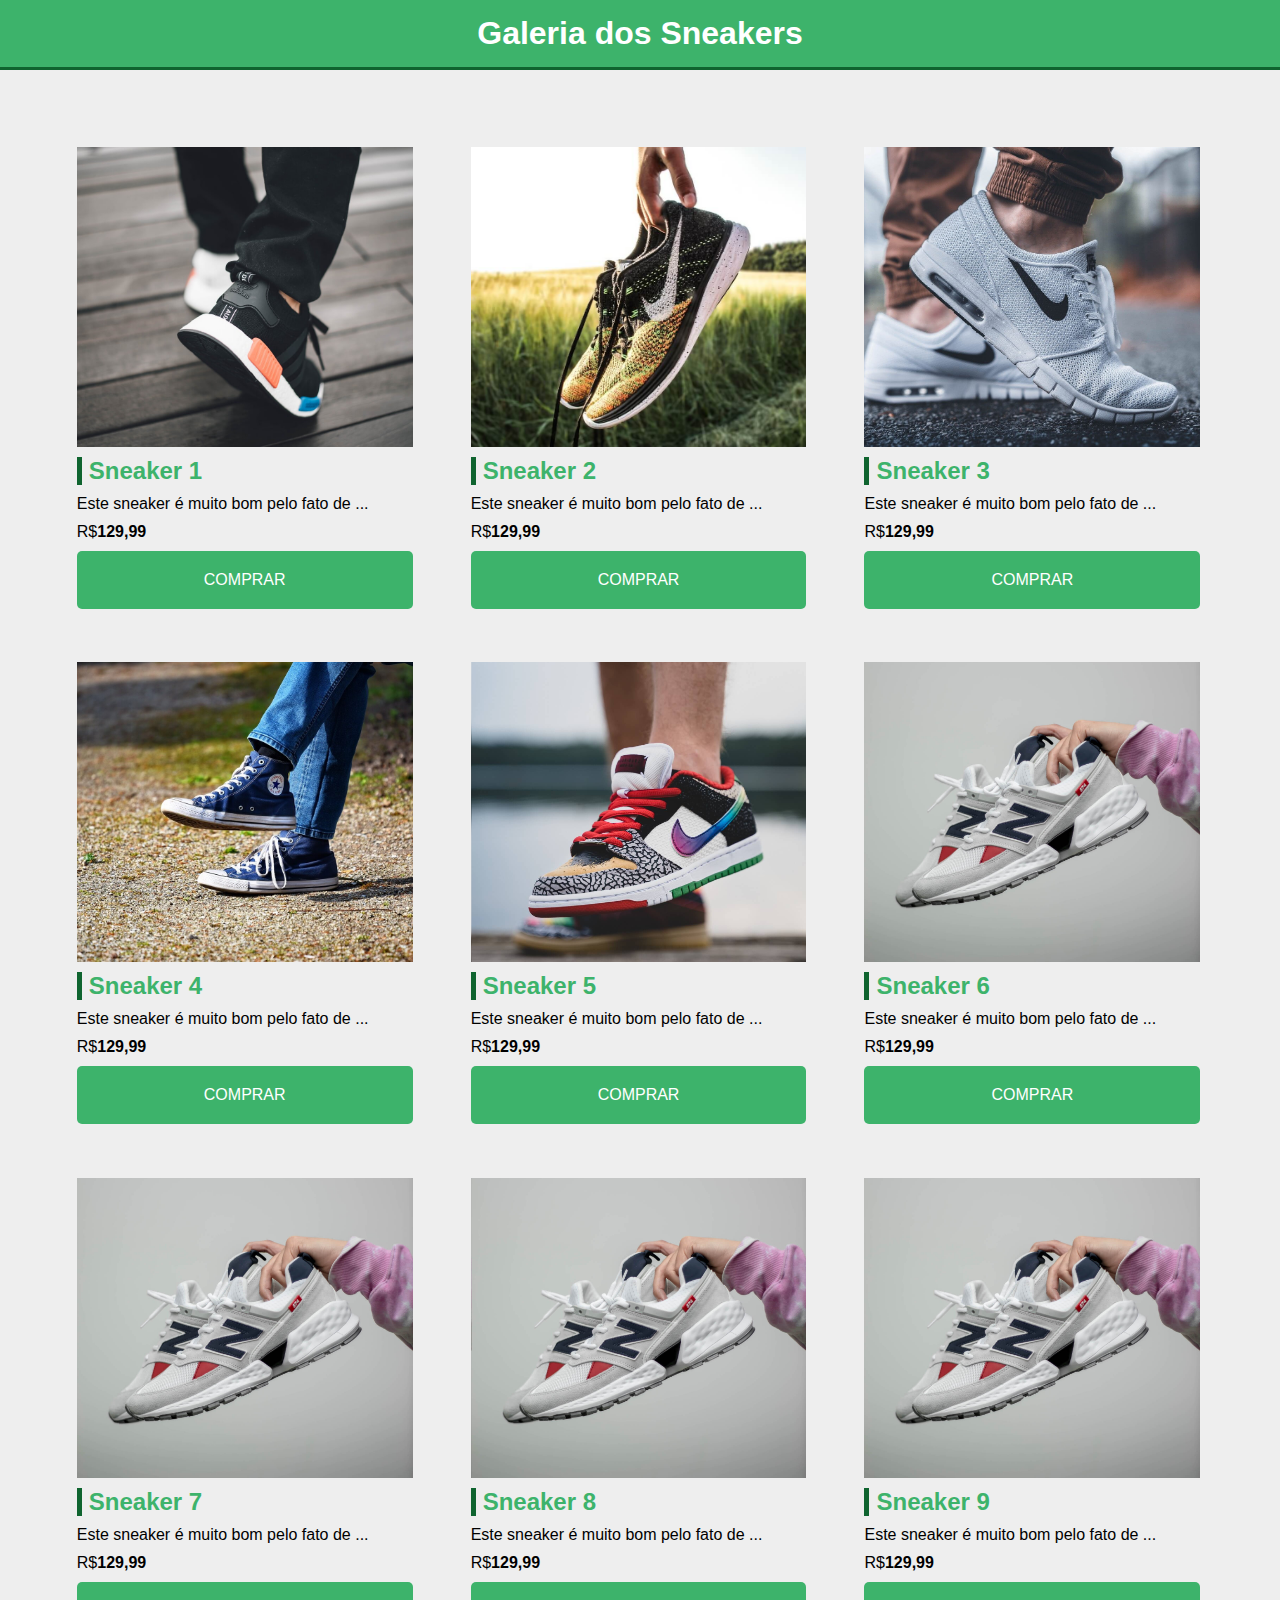
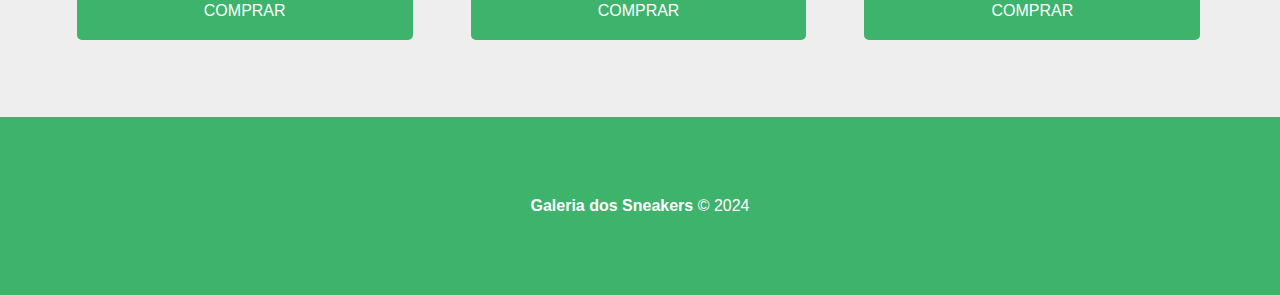
<file: Projeto/index.html>
<!DOCTYPE html>
<html lang="pt-br">
<head>
    <meta charset="UTF-8">
    <meta name="viewport" content="width=device-width, initial-scale=1.0">
    <title>Projeto CSS</title>
    <link rel="stylesheet" href="css/style.css ">
</head>
<body>
    <!-- Cabeçalho -->
     <header>
        <h1>Galeria dos Sneakers</h1>
     </header>

    <!-- Grid de produtos -->
     <main class="container">
        <section class="products-container">
            <div class="card">
                <div class="product-image" id="img-1"></div>
                <h3>Sneaker 1</h3>
                <p>Este sneaker é muito bom pelo fato de ...</p>
                <p>R$<span class="bold">129,99</span></p>
                <a href="#" class="btn">Comprar</a>
            </div>
            <div class="card">
                <div class="product-image" id="img-2"></div>
                <h3>Sneaker 2</h3>
                <p>Este sneaker é muito bom pelo fato de ...</p>
                <p>R$<span class="bold">129,99</span></p>
                <a href="#" class="btn">Comprar</a>
            </div>
            <div class="card">
                <div class="product-image" id="img-3"></div>
                <h3>Sneaker 3</h3>
                <p>Este sneaker é muito bom pelo fato de ...</p>
                <p>R$<span class="bold">129,99</span></p>
                <a href="#" class="btn">Comprar</a>
            </div>
            <div class="card">
                <div class="product-image" id="img-4"></div>
                <h3>Sneaker 4</h3>
                <p>Este sneaker é muito bom pelo fato de ...</p>
                <p>R$<span class="bold">129,99</span></p>
                <a href="#" class="btn">Comprar</a>
            </div>
            <div class="card">
                <div class="product-image" id="img-5"></div>
                <h3>Sneaker 5</h3>
                <p>Este sneaker é muito bom pelo fato de ...</p>
                <p>R$<span class="bold">129,99</span></p>
                <a href="#" class="btn">Comprar</a>
            </div>
            <div class="card">
                <div class="product-image" id="img-6"></div>
                    <h3>Sneaker 6</h3>
                    <p>Este sneaker é muito bom pelo fato de ...</p>
                    <p>R$<span class="bold">129,99</span></p>
                    <a href="#" class="btn">Comprar</a>
            </div>
            <div class="card">
                <div class="product-image" id="img-6"></div>
                    <h3>Sneaker 7</h3>
                    <p>Este sneaker é muito bom pelo fato de ...</p>
                    <p>R$<span class="bold">129,99</span></p>
                    <a href="#" class="btn">Comprar</a>
            </div>
            <div class="card">
                <div class="product-image" id="img-6"></div>
                    <h3>Sneaker 8</h3>
                    <p>Este sneaker é muito bom pelo fato de ...</p>
                    <p>R$<span class="bold">129,99</span></p>
                    <a href="#" class="btn">Comprar</a>
            </div>
            <div class="card">
                <div class="product-image" id="img-6"></div>
                    <h3>Sneaker 9</h3>
                    <p>Este sneaker é muito bom pelo fato de ...</p>
                    <p>R$<span class="bold">129,99</span></p>
                    <a href="#" class="btn">Comprar</a>
            </div>
        </section>
     </main>

    <!-- Rodapé -->
     <footer>
        <p>
            <span class="bold">Galeria dos Sneakers</span>
            &copy; 2024
        </p>
     </footer>
</body>
</html>
</file>
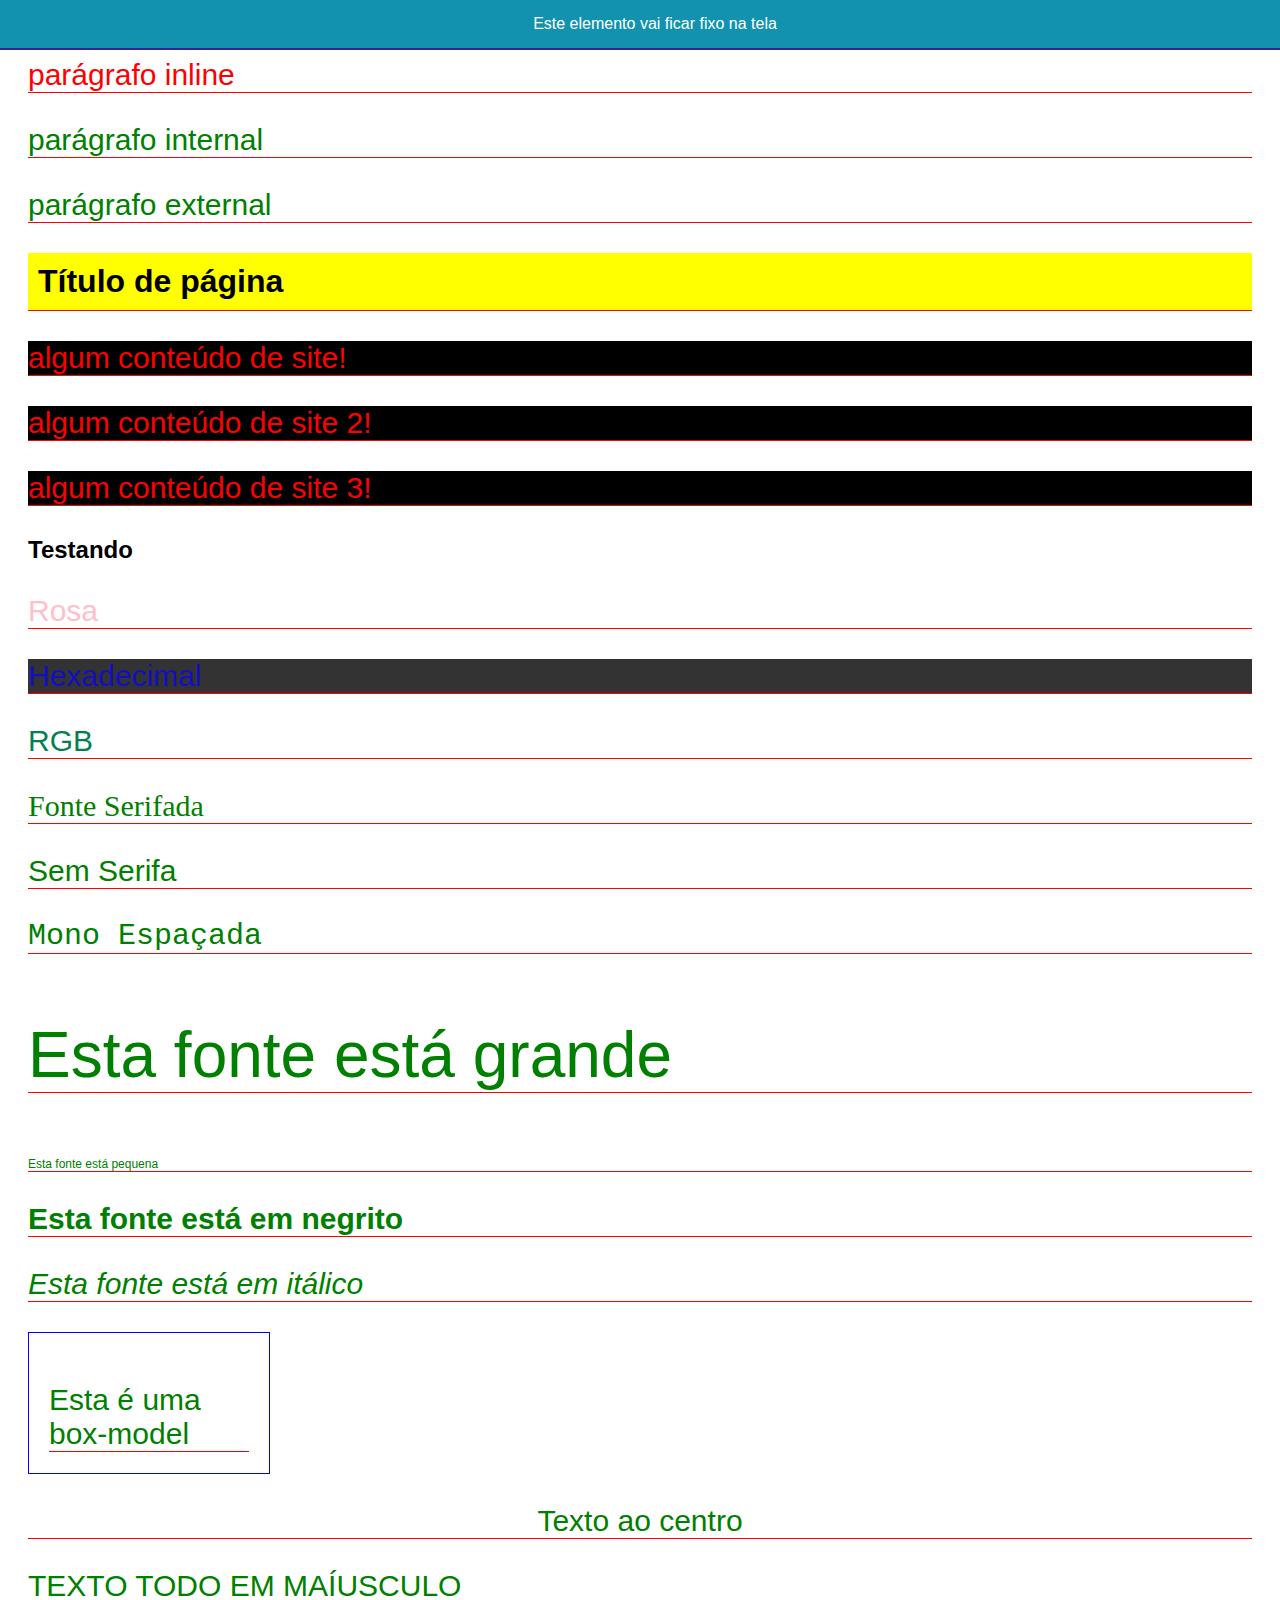
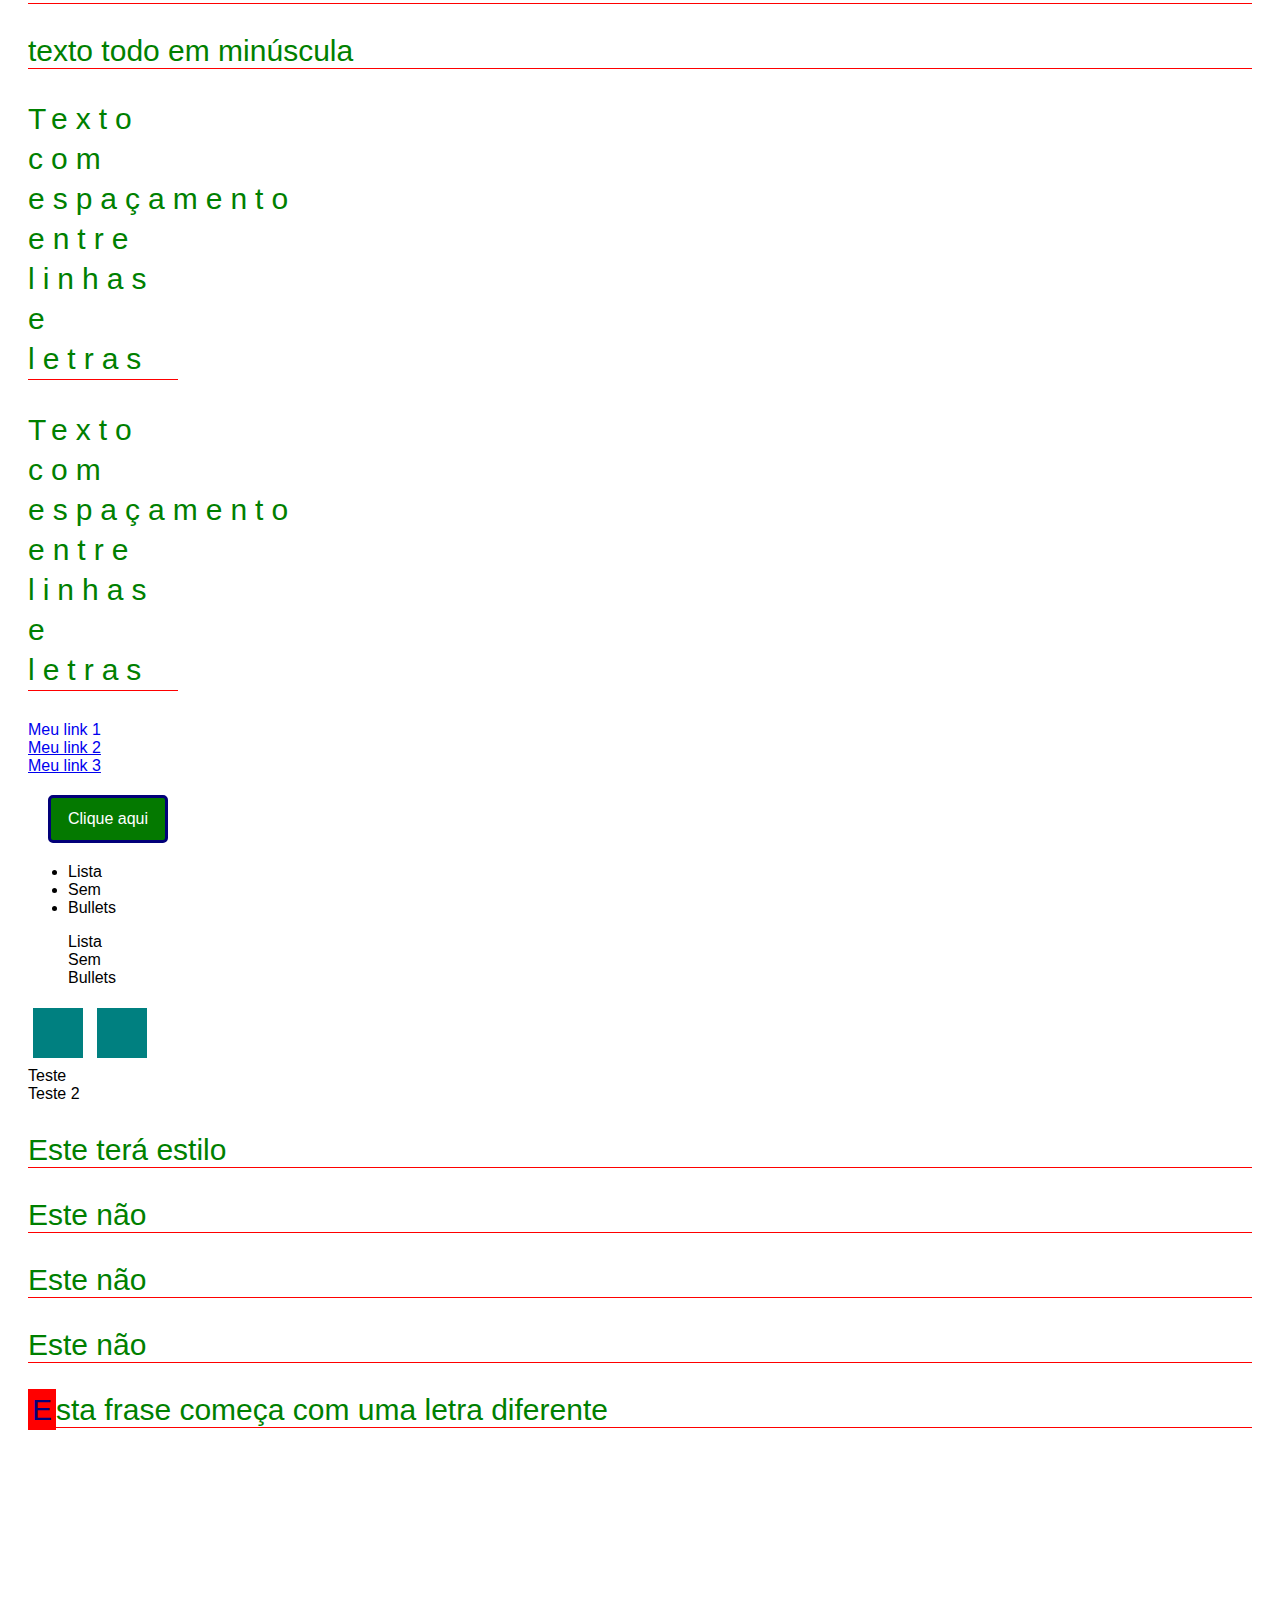
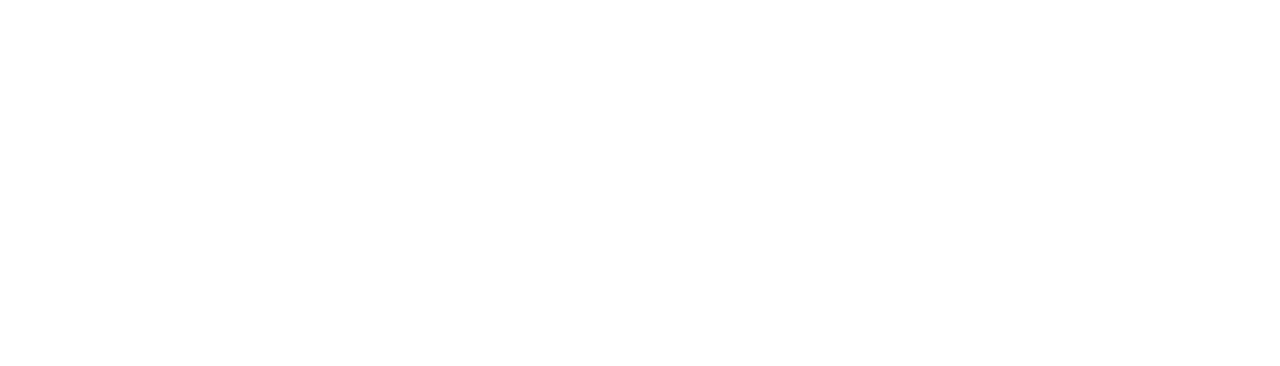
<file: Teoria/index.html>
<!DOCTYPE html>
<html lang="en">
<head>
    <meta charset="UTF-8">
    <meta name="viewport" content="width=device-width, initial-scale=1.0">
    <link rel="stylesheet" href="style.css">
    <title>Teoria Css</title>
    <!-- <style>
        body {
            padding: 20px;
        }

        p {
            color: green;
        }
    </style> -->
</head>
<body>
    <p style="color: red;">parágrafo inline</p>
    <p>parágrafo internal</p>
    <p>parágrafo external</p>

    <!-- Classes e ids -->

    <h1 id="titulo-principal">Título de página</h1>
    <p class="meu-paragrafo">algum conteúdo de site!</p>
    <p class="meu-paragrafo">algum conteúdo de site 2!</p>
    <p class="meu-paragrafo">algum conteúdo de site 3!</p>
    <h2>Testando</h2>

    <!-- Cores -->
     <p class="nome-da-cor">Rosa</p>
     <p class="hexa">Hexadecimal</p>
     <p class="rgb">RGB</p>

     <!-- Fontes -->
      <p class="serifada">Fonte Serifada</p>
      <p class="sem-serifa">Sem Serifa</p>
      <p class="mono-espacada">Mono Espaçada</p>

      <!-- Size e weight -->
       <p class="tamanho-fonte-grande">Esta fonte está grande</p>
       <p class="tamanho-fonte-pequena">Esta fonte está pequena</p>
       <p class="peso-fonte">Esta fonte está em negrito</p>
       <p class="text-italic">Esta fonte está em itálico</p>

       <!-- Box Model -->
        <div class="box-model">
            <p>Esta é uma box-model</p>
        </div>

        <!-- Propriedades de texto -->
         <p class="alinhamento">Texto ao centro</p>
         <p class="transform-maiuscula">texto todo em maíusculo</p>
         <p class="trandform-minuscula">TEXTO TODO EM MINÚSCULA</p>

         <!-- Espaçamento de linhas e letras -->
          <p class="espacamento-texto">Texto com espaçamento entre linhas e letras</p>
          <p class="espacamento-texto">Texto com espaçamento entre linhas e letras</p>

          <!-- Links -->
           <div>
                <a href="#" class="decoration">Meu link 1</a>
           </div>
           <div>
                <a href="https://www.google.com/" class="visitado">Meu link 2</a>
           </div>
           <div>
                <a href="#" class="estilo-hover">Meu link 3</a>
           </div>

           <!-- Link em botão -->
            <div>
                <a href="#" class="btn">Clique aqui</a>
            </div>

            <!-- Listas -->
             <ul>
                <li>Lista</li>
                <li>Sem</li>
                <li>Bullets</li>
             </ul>
             <ul class="sem-estilo">
                <li>Lista</li>
                <li>Sem</li>
                <li>Bullets</li>
             </ul>

             <!-- Display -->
              <div class="inline"></div>
              <div class="inline"></div>
              <span class="bloco">Teste</span>
              <span class="bloco">Teste 2</span>
              <div class="inline hidden"></div>

              <!-- Position Fixed -->
              <div class="elemento-fixo">Este elemento vai ficar fixo na tela</div>
              
              <!-- First Child -->
               <div class="primeiro-elemento">
                    <p>Este terá estilo</p>
                    <p>Este não</p>
                    <p>Este não</p>
                    <p>Este não</p>
               </div>

               <!-- Pseudo elemento -->
                <div>
                    <p class="primeira-letra">Esta frase começa com uma letra diferente</p>
                </div>
</body>
</html>
</file>
<file: Projeto/css/style.css>
* {
    padding: 0;
    margin: 0;
    box-sizing: border-box;
    font-family: Helvetica;
}

/* Cabeçalho */
header {
    background-color: #3db36b;
    color: #fff;
    padding: 15px;
    text-align: center;
    border-bottom: 3px solid #0f642f;
}

/* Grid de Produtos */
.container {
    background-color: #eee;
    min-height: 60vh;
    padding: 50px;
}

.products-container {
    max-width: 1200px;
    margin: 0 auto;
}

.card {
    width: 31%;
    display: inline-block;
    margin: 1% 1%;
    padding: 15px;
}

.product-image {
    height: 300px;
    width: 100%;
    margin-bottom: 10px;
    background-position: center;
    background-size: cover;
}

#img-1 {
    background-image: url(../img/tenis1.jpg);
}

#img-2 {
    background-image: url(../img/tenis2.jpg);
}

#img-3 {
    background-image: url(../img/tenis3.jpg);
}

#img-4 {
    background-image: url(../img/tenis4.jpg);
}

#img-5 {
    background-image: url(../img/tenis5.jpg);
}

#img-6 {
    background-image: url(../img/tenis6.jpg);
}

h3 {
    margin-bottom: 10px;
    color: #3db36b;
    border-left: 5px solid #0f642f;
    padding-left: 7px;
    font-size: 24px;
}

.card p {
    margin-bottom: 10px;
}

.bold {
    font-weight: bold;
}

.btn {
    display: block;
    width: 100%;
    text-decoration: none;
    text-transform: uppercase;
    background-color: #3db36b;
    padding: 20px;
    border-radius: 5px;
    text-align: center;
    color: #fff;
    transition: 0.5s;
}

.btn:hover {
    background-color: #0f642f;
}

/* Footer */
footer {
    background-color: #3db36b;
    color: #fff;
    border-top: #0f642f;
    padding: 80px;
    text-align: center;
}
</file>
<file: Teoria/style.css>
body {
    padding: 20px;
    padding-bottom: 500px;
}

p {
    color: green;
    font-size: 30px;
}

/* Classes e Id´s */
.meu-paragrafo {
    background-color: black;
    color: red;
}

#titulo-principal {
    background-color: yellow;
    color: black;
    padding: 10px;
    font-family: Helvetica;
}

/* Estilização Global (Reset) */
* {
    font-family: Arial;
}

/* Etilizado mais de um elemento */
p, h1 {
    border-bottom: 1px solid red;
}

/* Cores */
.nome-da-cor {
    color: pink;
}

.hexa {
    color: #110ec5;
    background-color: #333333;
}

.rgb {
    color: rgb(4, 128, 80)
}

/* Fontes */
.serifada {
    font-family: Georgia;
}

.sem-serifa {
    font-family: Helvetica;
}

.mono-espacada {
    font-family: 'Courier New';
}

/* Size e weight */
.tamanho-fonte-grande {
    font-size: 64px;
}

.tamanho-fonte-pequena {
    font-size: 12px;
}

.peso-fonte {
    font-weight: 900;
}

.text-italic {
    font-style: italic;
}

/* Box-model */
.box-model {
    width: 200px;
    height: 100px;
    border: 1px solid blue;
    padding: 20px;
}

/* Propriedades de texto */
.alinhamento {
    text-align: center;
}

.transform-maiuscula {
    text-transform: uppercase;
}

.trandform-minuscula {
    text-transform: lowercase;
}

/* Espaçamento de linhas e letras */
.espacamento-texto {
    width: 150px;
    line-height: 40px;
    letter-spacing: 8px;
}

/* Links */
.decoration {
    text-decoration: none;
}

.visitado:visited {
    color: orange;
}

.estilo-hover:hover {
    background-color: #1292ae;
}

.btn {
    background-color: #047900;
    border: 3px solid #020079;
    text-decoration: none;
    color: #fff;
    display: block;
    width: 100px;
    padding: 12px 7px;
    text-align: center;
    border-radius: 5px;
    margin: 20px;
    transition: 0.5s;
}

.btn:hover {
    background-color: #020079;
}

/* Lista */
.sem-estilo {
    list-style: none;
}

/* Display */
.inline {
    background-color: teal;
    width: 50px;
    height: 50px;
    margin: 5px;
    display: inline-block;
}

.bloco {
    display: block;
}

.hidden {
    display: none;
}

/* Position Fixed */
.elemento-fixo {
    position: fixed;
    left: 0;
    top: 0;
    width: 100%;
    padding: 15px;
    text-align: center;
    background-color: #1292ae;
    border-bottom: 2px solid #342299;
    color: #fff;
}

/* First Child */
.primeiro-elemeto p:first-child {
    color: purple;
}

/* Pseudo elemnto */
.primeira-letra::first-letter {
    width: 32px;
    background-color: red;
    color: #020079;
    padding: 4px;
}
</file>
